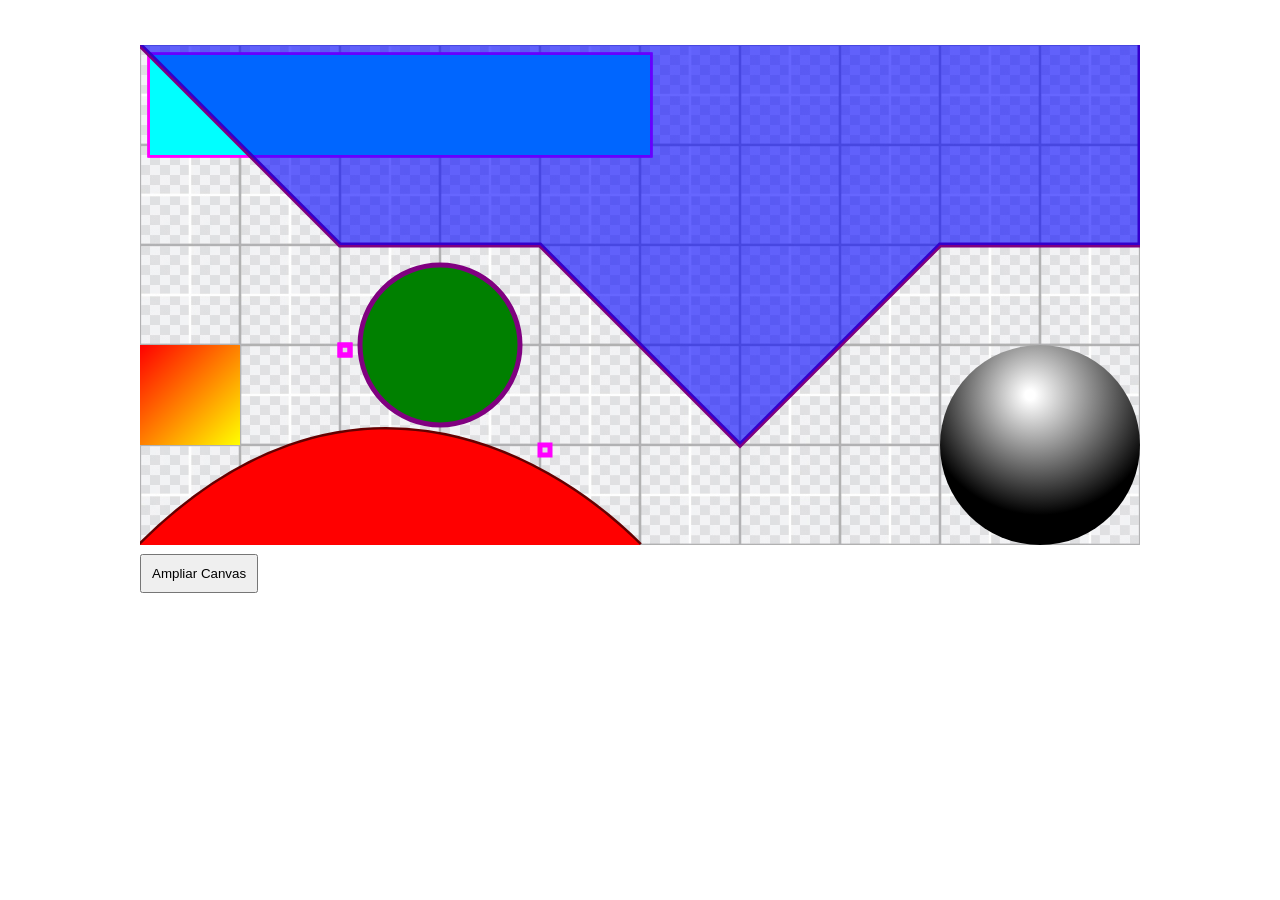
<file: FIGURAS GEOMETRICAS2/index.html>
<!doctype html>
<html>
<head>
<meta charset="utf-8">
<title>CANVAS</title>
<link href="css/estilo.css" type="text/css" rel="stylesheet" media="">
</head>

<body>

<div id="vertical"></div>

<div id="contenedor">

	<canvas id="lienzo" width="1000px" height="500px"></canvas>

	<button id="btnAmpliar" onclick="ampliar()">Ampliar Canvas</button>

</div>

<script  src="js/script.js"></script>
<script  src="js/canvas.js"></script>
</body>
</html>
</file>
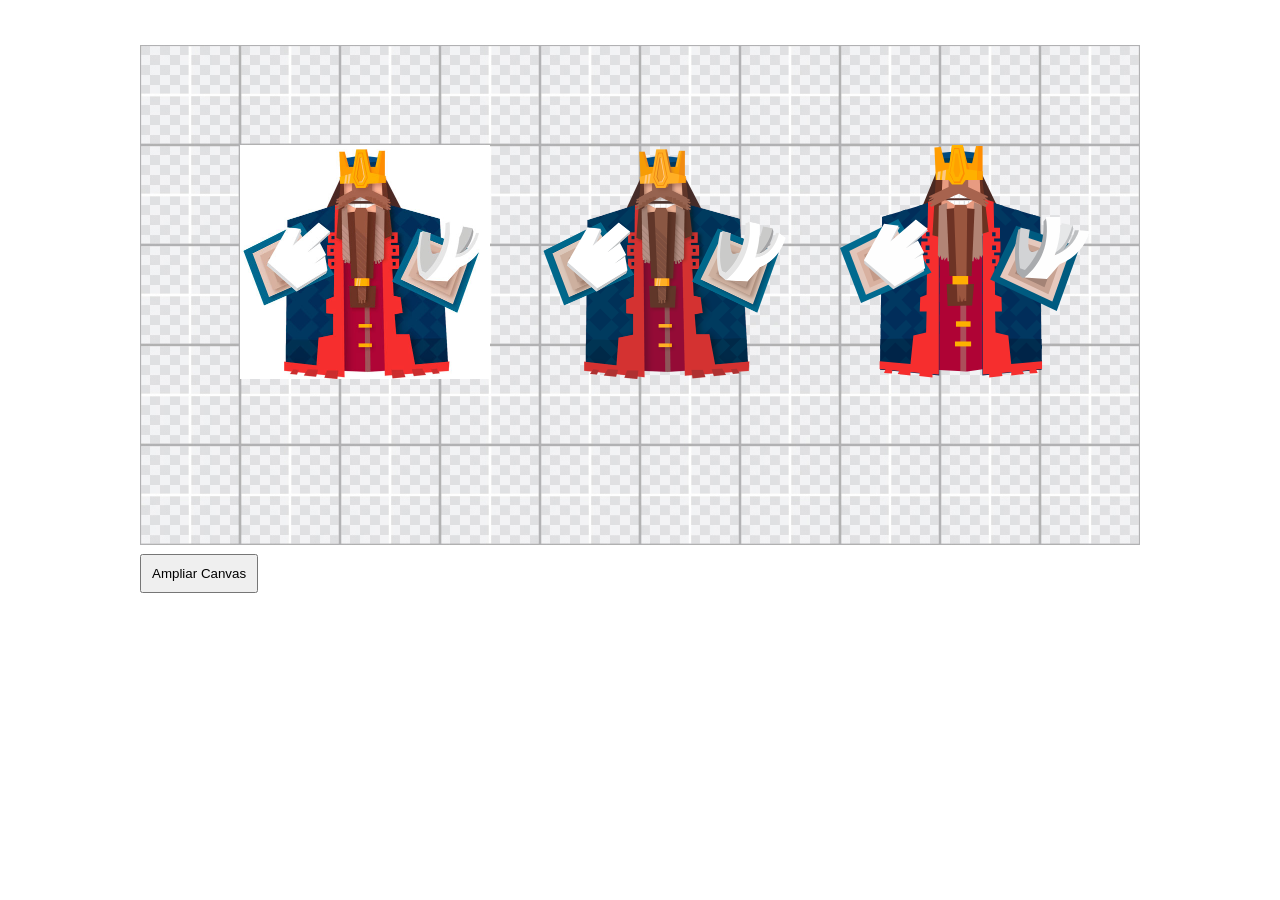
<file: GRAFICOS MAPA DE BITS4/index.html>
<!doctype html>
<html>

<head>
	<meta charset="utf-8">
	<title>CANVAS</title>
	<link href="css/estilo.css" type="text/css" rel="stylesheet" media="">
</head>

<body>

	<div id="vertical"></div>

	<div id="contenedor">

		<canvas id="lienzo" width="1000px" height="500px"></canvas>

		<button id="btnAmpliar" onclick="ampliar()">Ampliar Canvas</button>

	</div>

	<script src="js/script.js"></script>
	<script src="js/canvas.js"></script>
</body>

</html>
</file>
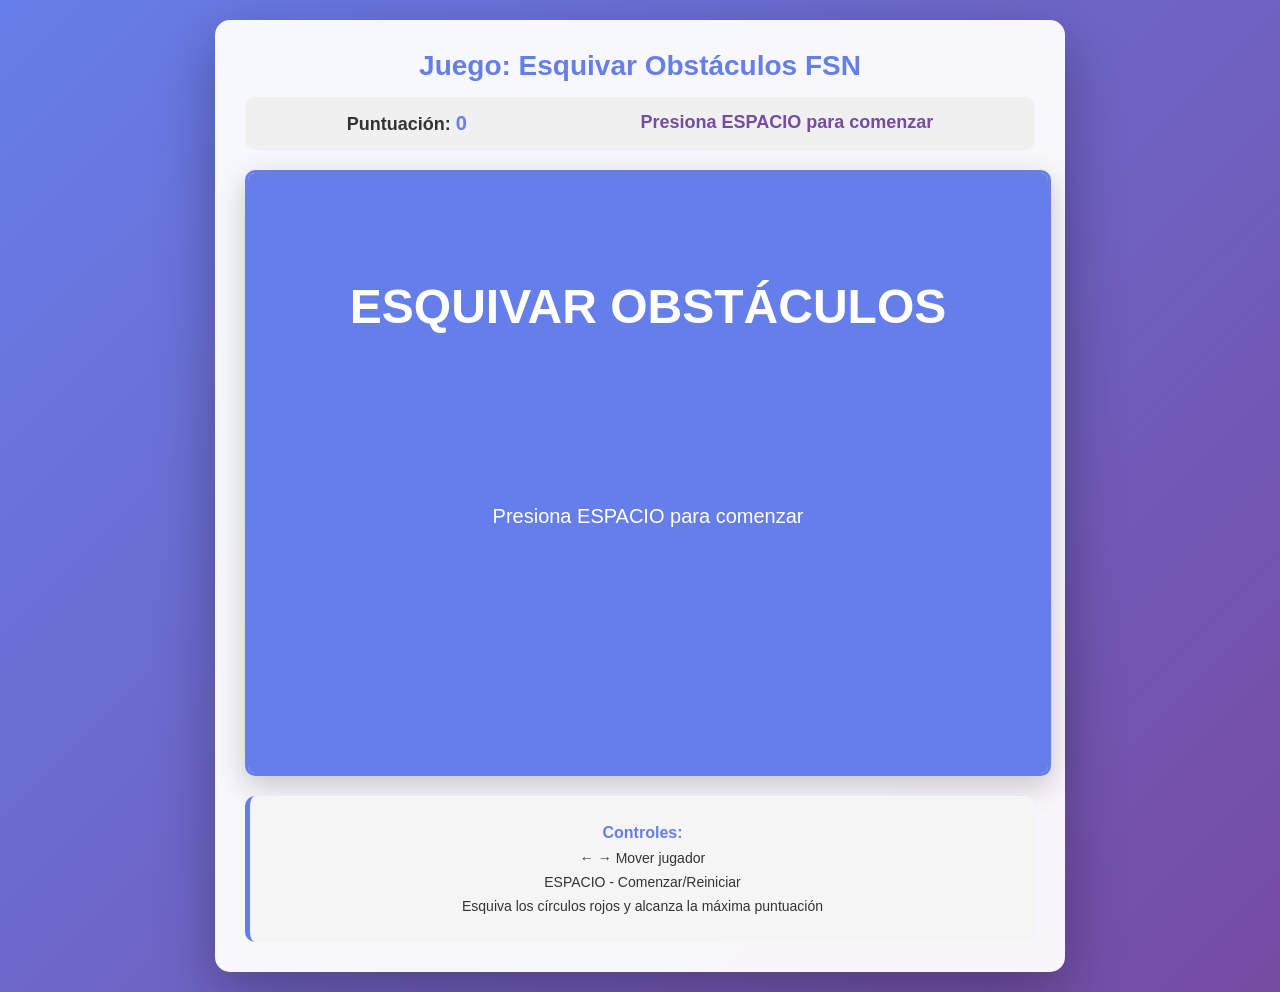
<file: JUEGO_ESQUIVAR/index.html>
<!DOCTYPE html>
<html>

<head>
    <meta charset="utf-8">
    <title>Juego - Esquivar Obstáculos</title>
    <link href="css/estilo.css" type="text/css" rel="stylesheet">
</head>

<body>
    <div id="contenedor">
        <div id="header">
            <h1>Juego: Esquivar Obstáculos FSN</h1>
            <div id="info">
                <span>Puntuación: <span id="puntuacion">0</span></span>
                <span id="estado">Presiona ESPACIO para comenzar</span>
            </div>
        </div>

        <canvas id="lienzo" width="800" height="600"></canvas>

        <div id="controles">
            <p><strong>Controles:</strong></p>
            <p>← → Mover jugador</p>
            <p>ESPACIO - Comenzar/Reiniciar</p>
            <p>Esquiva los círculos rojos y alcanza la máxima puntuación</p>
        </div>
    </div>

    <script src="js/canvas.js"></script>
    <script src="js/script.js"></script>
</body>

</html>
</file>
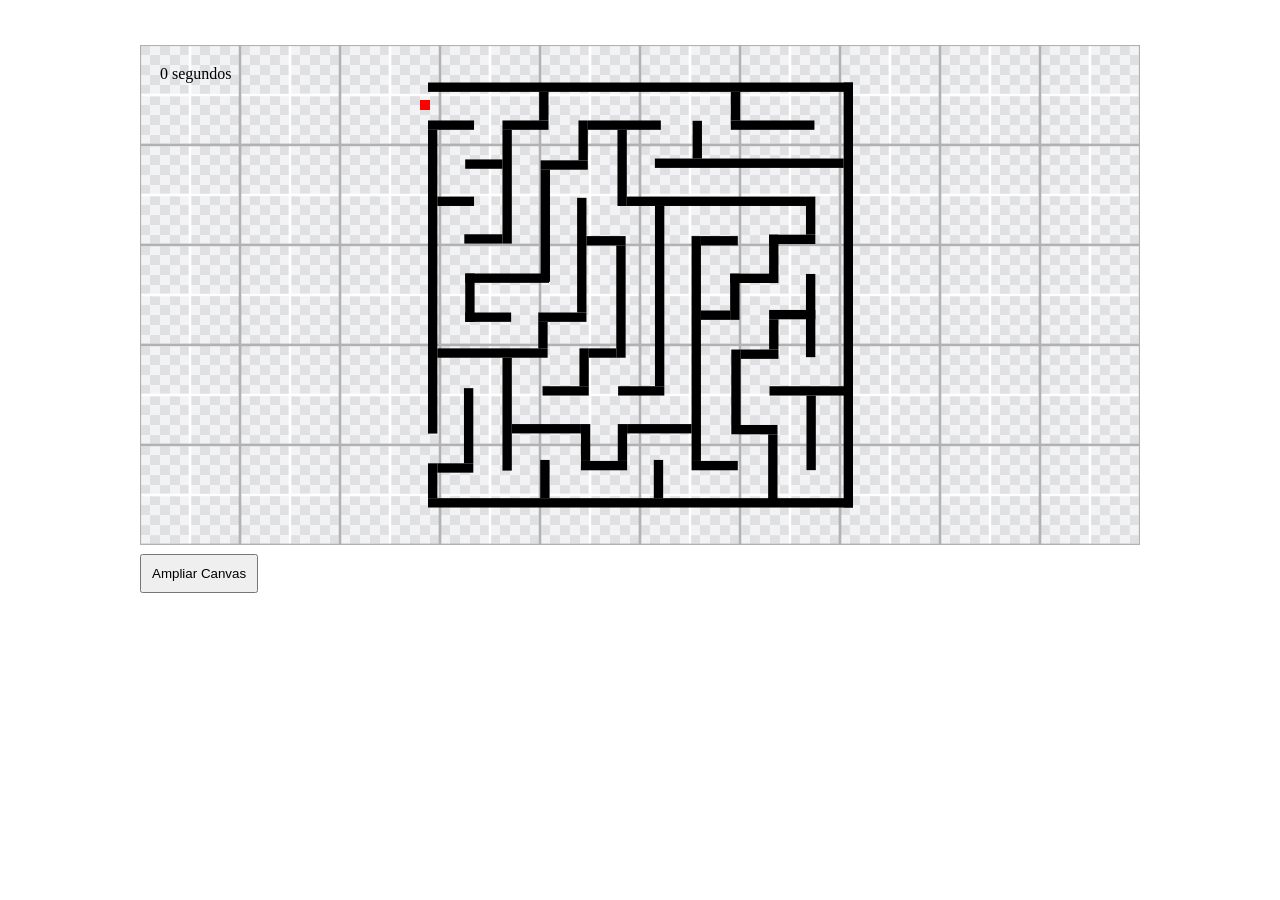
<file: LABERINTO7/index.html>
<!doctype html>
<html>
<head>
<meta charset="utf-8">
<title>CANVAS</title>
<link href="css/estilo.css" type="text/css" rel="stylesheet" media="">
</head>

<body>

<div id="vertical"></div>

<div id="contenedor">

	<canvas id="lienzo" width="1000px" height="500px"></canvas>

	<button id="btnAmpliar" onclick="ampliar()">Ampliar Canvas</button>

	<div id="temporizador">
		
		<span>0</span> segundos
	</div>

</div>

<script  src="js/script.js"></script>
<script  src="js/canvas.js"></script>
</body>
</html>
</file>
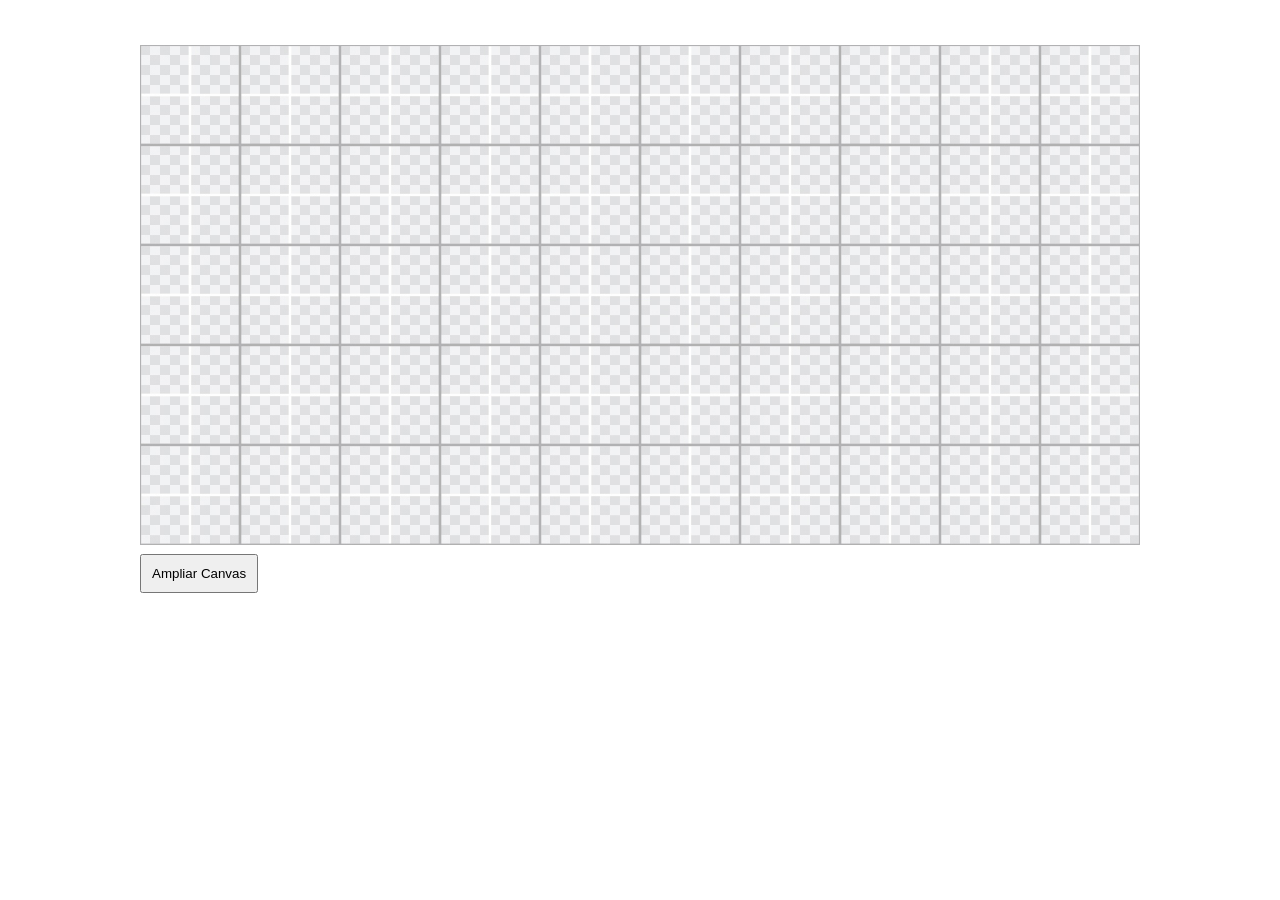
<file: PREPARANDO NUESTRO LIENZO1/index.html>
<!doctype html>
<html>
<head>
<meta charset="utf-8">
<title>CANVAS</title>
<link href="css/estilo.css" type="text/css" rel="stylesheet" media="">
</head>

<body>

<div id="vertical"></div>

<div id="contenedor">

	<canvas id="lienzo" width="1000px" height="500px"></canvas>

	<button id="btnAmpliar" onclick="ampliar()">Ampliar Canvas</button>

</div>

<script  src="js/script.js"></script>
</body>
</html>
</file>
<file: FIGURAS GEOMETRICAS2/css/estilo.css>
*{
	margin:0;
	padding:0;
	list-style:none;
	text-decoration:none;
}

body{
	overflow:hidden;
}

#contenedor{
	position:relative;
	margin:5vh auto;
	width:1000px;
	height:500px;
}

#lienzo{
	background:url(../img/grid.jpg);
}

#contenedor button{
	display:block;
	position: relative;
	margin:5px 0;
	padding:10px;
	cursor:pointer;
}

#vertical{
	display:none;
}

@media all and (orientation: portrait){

	#contenedor{
		display:none;
	}

	#vertical{
		display:block;
		position:fixed;
		width:100%;
		height:100vh;
		z-index:1;
		background:url(../img/vertical.jpg);
		background-size:cover;
		background-position:center;
	}

}
</file>
<file: GRAFICOS MAPA DE BITS4/css/estilo.css>
* {
	margin: 0;
	padding: 0;
	list-style: none;
	text-decoration: none;
}

body {
	overflow: hidden;
}

#contenedor {
	position: relative;
	margin: 5vh auto;
	width: 1000px;
	height: 500px;
}

#lienzo {
	background: url(../img/grid.jpg);
}

#contenedor button {
	display: block;
	position: relative;
	margin: 5px 0;
	padding: 10px;
	cursor: pointer;
}

#vertical {
	display: none;
}

@media all and (orientation: portrait) {

	#contenedor {
		display: none;
	}

	#vertical {
		display: block;
		position: fixed;
		width: 100%;
		height: 100vh;
		z-index: 1;
		background: url(../img/vertical.jpg);
		background-size: cover;
		background-position: center;
	}

}
</file>
<file: JUEGO_ESQUIVAR/css/estilo.css>
* {
    margin: 0;
    padding: 0;
    box-sizing: border-box;
}

body {
    font-family: 'Arial', sans-serif;
    background: linear-gradient(135deg, #667eea 0%, #764ba2 100%);
    display: flex;
    justify-content: center;
    align-items: center;
    min-height: 100vh;
    padding: 20px;
}

#contenedor {
    background-color: rgba(255, 255, 255, 0.95);
    border-radius: 15px;
    box-shadow: 0 20px 60px rgba(0, 0, 0, 0.3);
    padding: 30px;
    max-width: 850px;
    width: 100%;
}

#header {
    text-align: center;
    margin-bottom: 20px;
}

#header h1 {
    color: #667eea;
    margin-bottom: 15px;
    font-size: 28px;
}

#info {
    display: flex;
    justify-content: space-around;
    font-size: 18px;
    color: #333;
    background-color: #f0f0f0;
    padding: 15px;
    border-radius: 10px;
    margin-bottom: 10px;
}

#info span {
    font-weight: bold;
}

#puntuacion {
    color: #667eea;
    font-size: 20px;
}

#estado {
    color: #764ba2;
}

canvas {
    display: block;
    margin: 0 auto 20px;
    background: linear-gradient(to bottom, #e0f2f7, #b3e5fc);
    border: 3px solid #667eea;
    border-radius: 10px;
    cursor: none;
    box-shadow: 0 10px 30px rgba(0, 0, 0, 0.2);
}

#controles {
    background-color: #f5f5f5;
    padding: 20px;
    border-radius: 10px;
    border-left: 5px solid #667eea;
    text-align: center;
    color: #333;
}

#controles p {
    margin: 8px 0;
    font-size: 14px;
}

#controles strong {
    color: #667eea;
    font-size: 16px;
}

/* Estilos responsivos */
@media (max-width: 600px) {
    #header h1 {
        font-size: 22px;
    }
    
    #info {
        flex-direction: column;
        gap: 10px;
    }
    
    canvas {
        width: 100%;
        height: auto;
    }
}
</file>
<file: LABERINTO7/css/estilo.css>
*{
	margin:0;
	padding:0;
	list-style:none;
	text-decoration:none;
}

body{
	overflow:hidden;
}

#contenedor{
	position:relative;
	margin:5vh auto;
	width:1000px;
	height:500px;
}

#lienzo{
	background:url(../img/grid.jpg);
}

#contenedor button{
	display:block;
	position: relative;
	margin:5px 0;
	padding:10px;
	cursor:pointer;
}

#vertical{
	display:none;
}

#temporizador{
	position:absolute;
	top:0;
	left:0;
	padding:20px;
}

@media all and (orientation: portrait){

	#contenedor{
		display:none;
	}

	#vertical{
		display:block;
		position:fixed;
		width:100%;
		height:100vh;
		z-index:1;
		background:url(../img/vertical.jpg);
		background-size:cover;
		background-position:center;
	}

}
</file>
<file: PREPARANDO NUESTRO LIENZO1/css/estilo.css>
*{
	margin:0;
	padding:0;
	list-style:none;
	text-decoration:none;
}

body{
	overflow:hidden;
}

#contenedor{
	position:relative;
	margin:5vh auto;
	width:1000px;
	height:500px;
}

#lienzo{
	background:url(../img/grid.jpg);
}

#contenedor button{
	display:block;
	position: relative;
	margin:5px 0;
	padding:10px;
	cursor:pointer;
}

#vertical{
	display:none;
}

@media all and (orientation: portrait){

	#contenedor{
		display:none;
	}

	#vertical{
		display:block;
		position:fixed;
		width:100%;
		height:100vh;
		z-index:1;
		background:url(../img/vertical.jpg);
		background-size:cover;
		background-position:center;
	}

}
</file>
